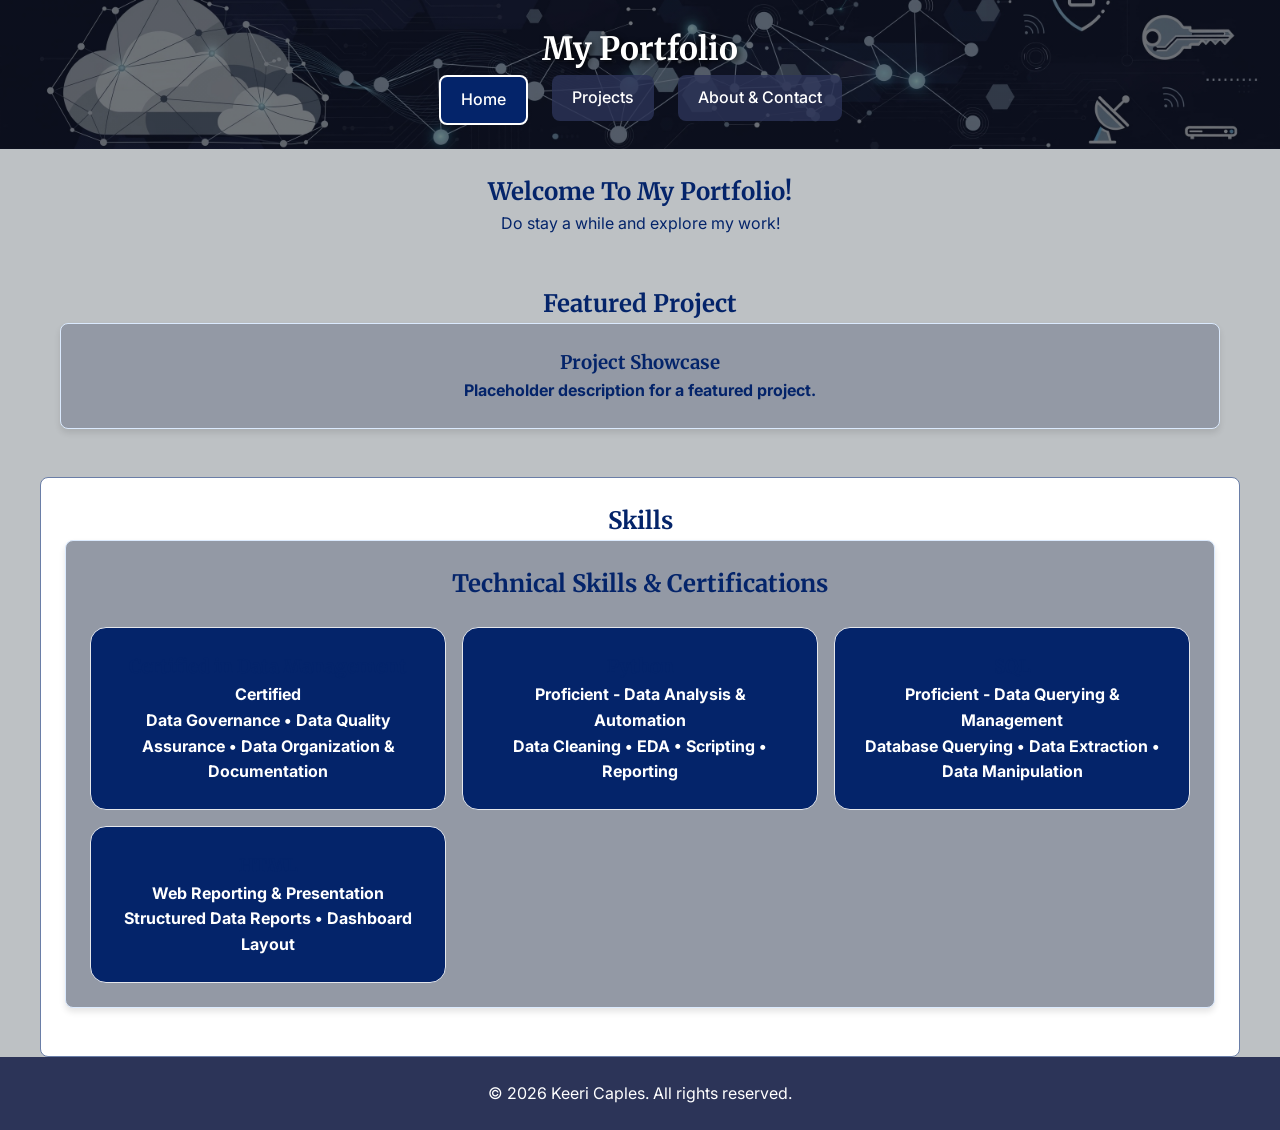
<file: Index.html>
<!DOCTYPE html>
<html lang="en">

<head>
    <meta charset="UTF-8">
    <meta name="viewport" content="width=device-width, initial-scale=1.0">
    <title>Home | My Portfolio</title>

    <link rel="stylesheet" href="assets/css/styles.css">
    <link rel="preconnect" href="https://fonts.googleapis.com">
    <link rel="preconnect" href="https://fonts.gstatic.com" crossorigin>
    <link
        href="https://fonts.googleapis.com/css2?family=Inter:wght@400;600;700&family=Merriweather:wght@700&display=swap"
        rel="stylesheet">
</head>

<body>

    <header id="hero">
        <h1>My Portfolio</h1>
        <nav>
            <ul>
                <li><a href="index.html" class="active">Home</a></li>
                <li><a href="projects.html">Projects</a></li>
                <li><a href="about.html">About & Contact</a></li>
            </ul>
        </nav>
    </header>

    <main>
        <section>
            <h2>Welcome To My Portfolio!</h2>
            <p>Do stay a while and explore my work!</p>
        </section>

        <section>
            <h2>Featured Project</h2>

            <article class="card">
                <h3>Project Showcase</h3>
                <p>Placeholder description for a featured project.</p>
            </article>
        </section>

        <section class="skill-card">
            <h2>Skills</h2>
            <div class="card">
                <h2>Technical Skills & Certifications</h2>
                <div class="skills-grid">

                    <div class="skill-box">
                        <h3>Certified in Data Management</h3>
                        <p>Certified</p>
                        <p>Data Governance • Data Quality Assurance • Data
                            Organization & Documentation</p>
                    </div>

                    <div class="skill-box">
                        <h3>Python</h3>
                        <p>Proficient - Data Analysis & Automation</p>
                        <p>Data Cleaning • EDA • Scripting • Reporting</p>
                    </div>

                    <div class="skill-box">
                        <h3>SQL</h3>
                        <p>Proficient - Data Querying & Management</p>
                        <p>Database Querying • Data Extraction • Data
                            Manipulation</p>
                    </div>

                    <div class="skill-box">
                        <h3>HTML</h3>
                        <p>Web Reporting & Presentation</p>
                        <p>Structured Data Reports • Dashboard Layout</p>
                    </div>
                </div>
            </div>
            </div>
        </section>
    </main>

    <footer>
        <p>&copy; 2026 Keeri Caples. All rights reserved.</p>
    </footer>

</body>

</html>
</file>
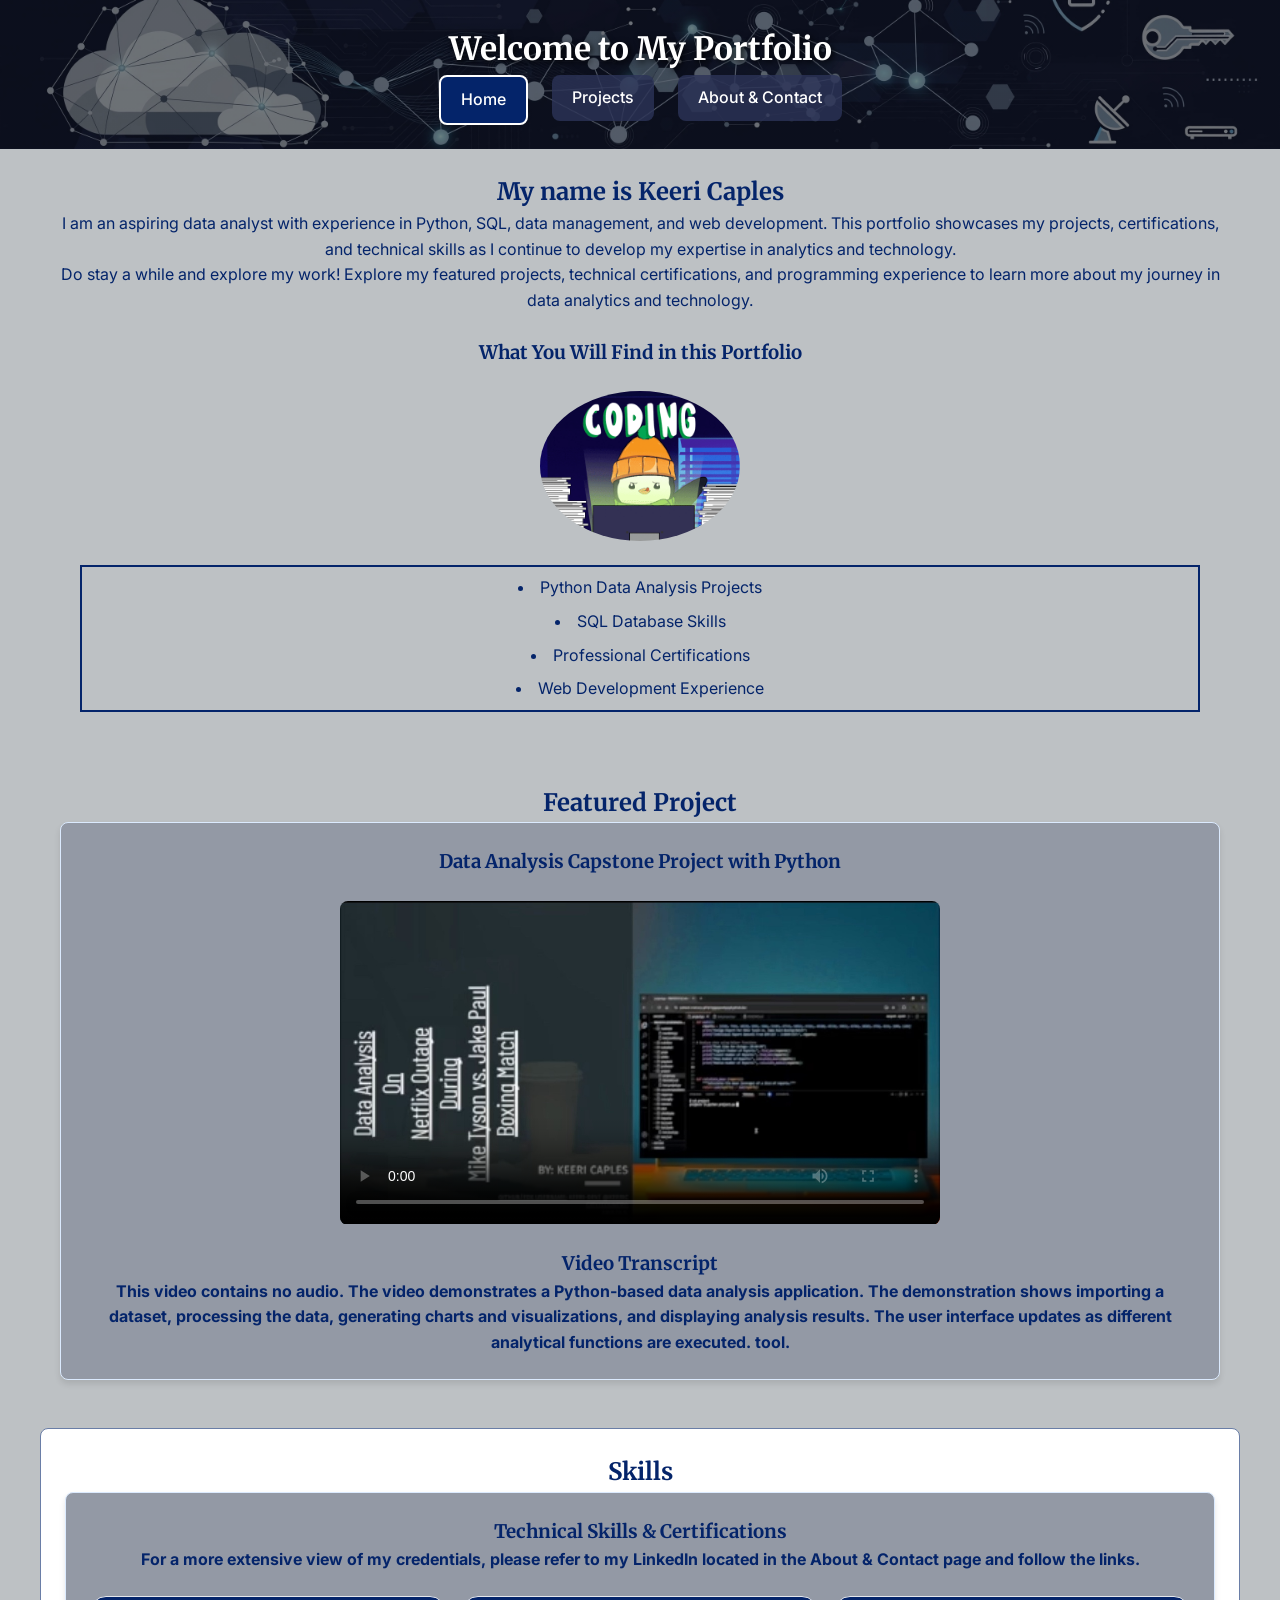
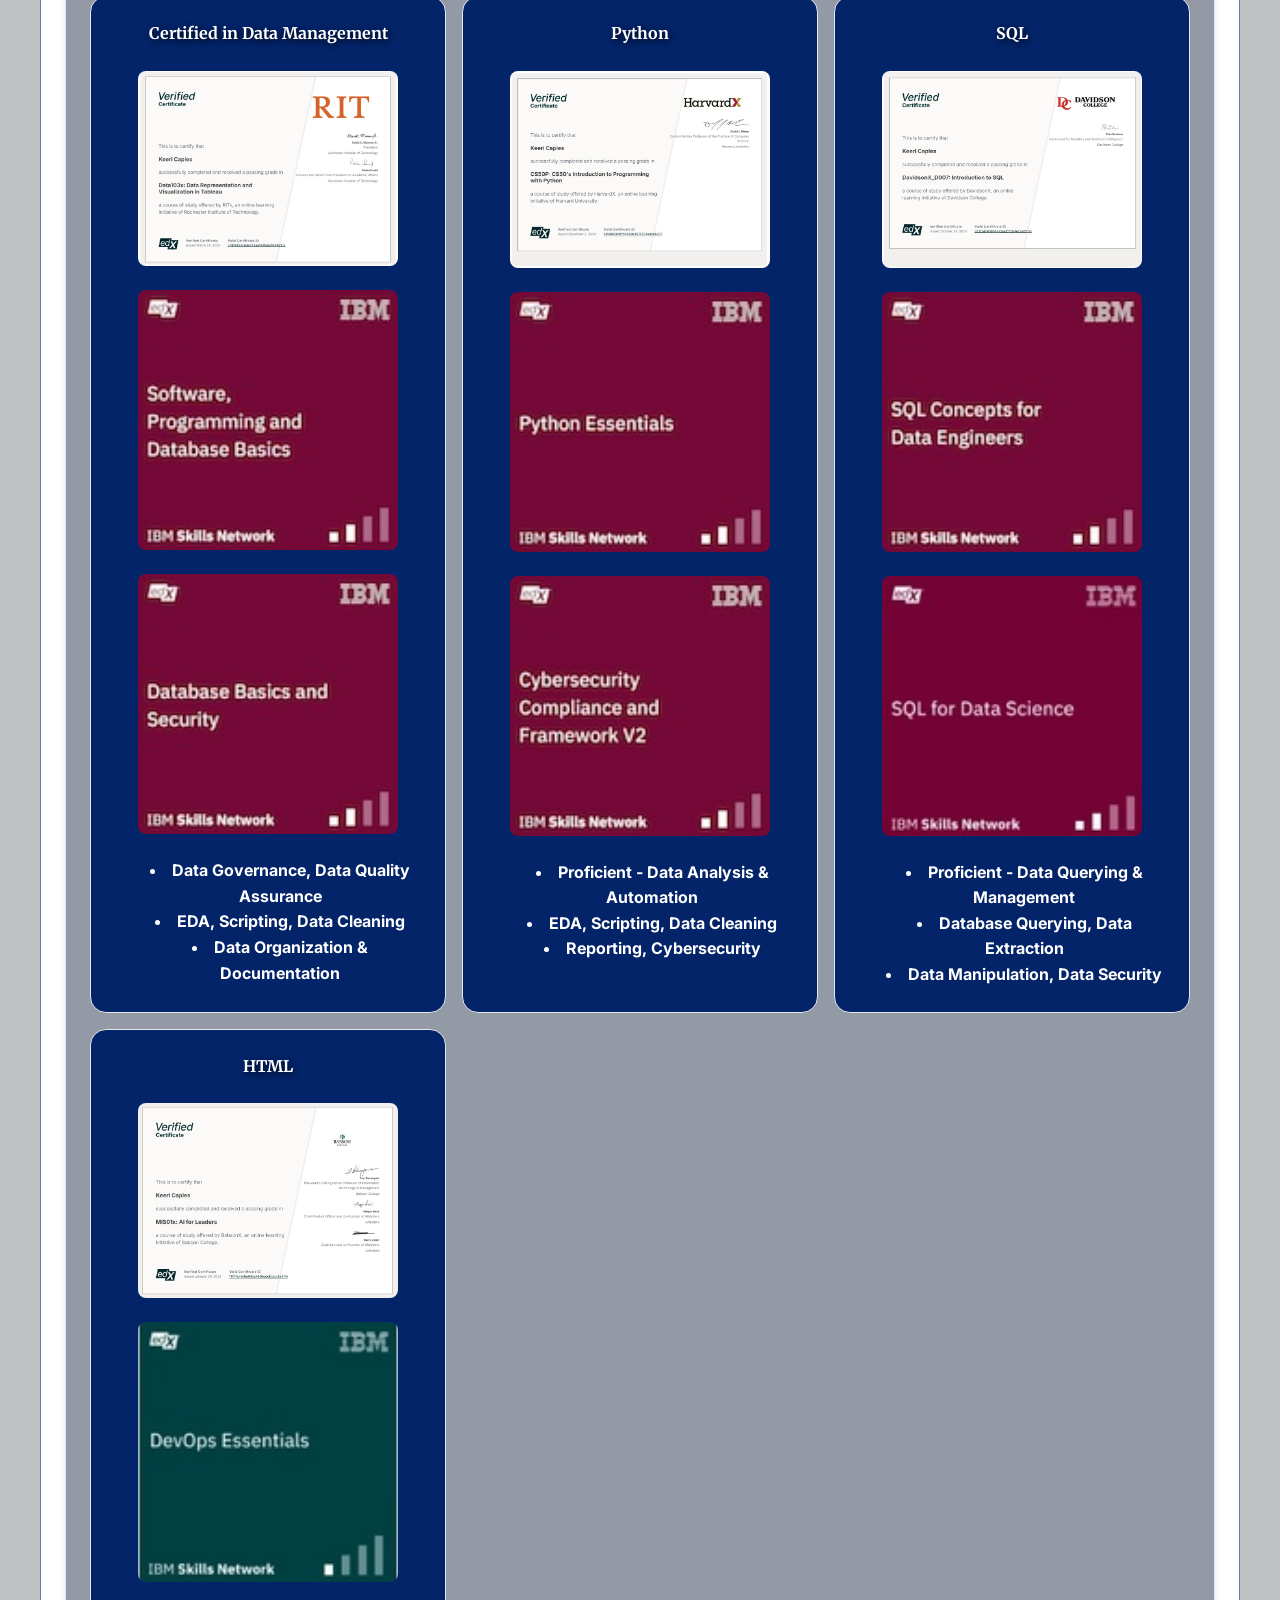
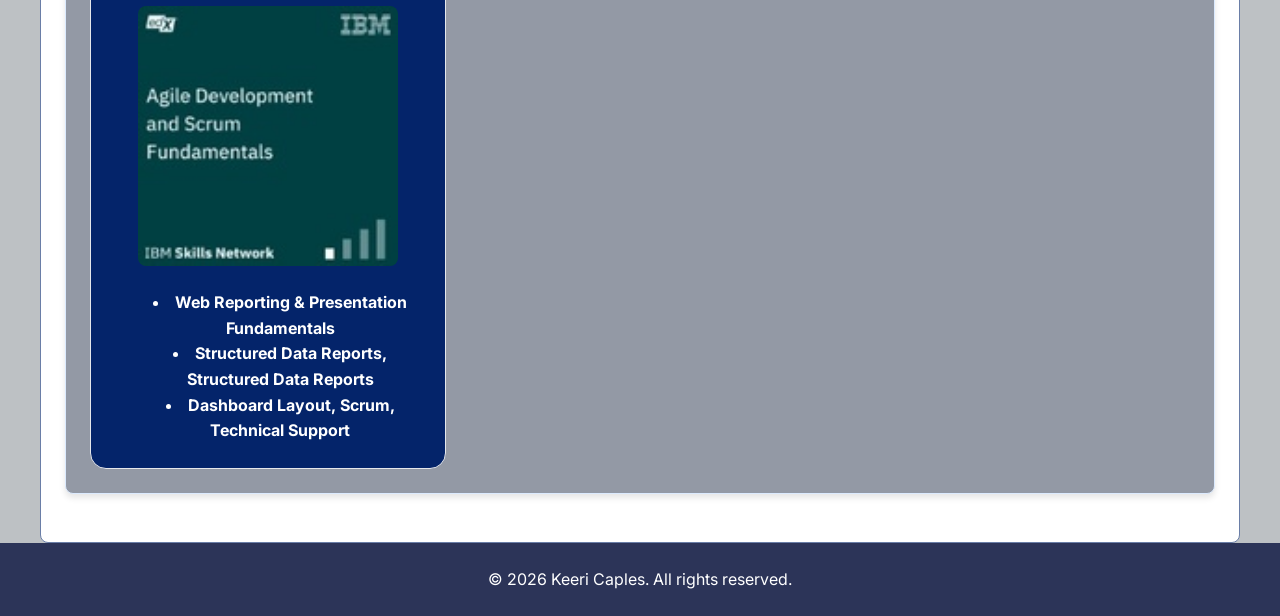
<file: index.html>
<!DOCTYPE html>
<html lang="en">

<head>
    <meta charset="UTF-8">
    <meta name="viewport" content="width=device-width, initial-scale=1.0">
    <title>Home | My Portfolio</title>

    <link rel="stylesheet" href="assets/css/styles.css">
    <script src="assets/js/script.js" defer></script>
    <link rel="preconnect" href="https://fonts.googleapis.com">
    <link rel="preconnect" href="https://fonts.gstatic.com" crossorigin>
    <link
        href="https://fonts.googleapis.com/css2?family=Inter:wght@400;600;700&family=Merriweather:wght@700&display=swap"
        rel="stylesheet">
</head>

<body>

    <a href="#main-content" class="skip-link">
        Skip to main content
    </a>

    <header id="hero">
        <h1>Welcome to My Portfolio</h1>
        <nav aria-label="Main Navigation">
            <ul>
                <li><a href="index.html" class="active" aria-current="page">Home</a></li>
                <li><a href="projects.html">Projects</a></li>
                <li><a href="about.html">About & Contact</a></li>
            </ul>
        </nav>
    </header>

    <main id="main-content">
        <section>
            <h2>My name is Keeri Caples</h2>
            <p>
                I am an aspiring data analyst with experience in Python, SQL, data management,
                and web development. This portfolio showcases my projects, certifications,
                and technical skills as I continue to develop my expertise in analytics and technology.
            </p>
            <p>Do stay a while and explore my work! Explore my featured projects, technical certifications, and
                programming experience to learn more about my journey in data analytics and technology.
            </p>
            <section>
                <h3>What You Will Find in this Portfolio</h3>
                <img src="assets/videos/data-coding-GIF-penguin.gif" alt="Penguin Coding GIF" class="profile-image">

                <ul class="intro-list">
                    <li>Python Data Analysis Projects</li>
                    <li>SQL Database Skills</li>
                    <li>Professional Certifications</li>
                    <li>Web Development Experience</li>
                </ul>
            </section>
        </section>

        <section>
            <h2>Featured Project</h2>

            <article class="card">
                <h3>Data Analysis Capstone Project with Python</h3>

                <video controls poster="assets/images/python-capstone-thumbnail.jpg" class="project-video"
                    aria-label="Data Analysis Capstone Project demonstration video">
                    <source src="assets/videos/python-capstone.mp4" type="video/mp4">
                    Your browser does not support the video tag.
                </video>

                <h3>Video Transcript</h3>
                <p>This video contains no audio. The video demonstrates a Python-based data analysis application. The
                    demonstration shows importing a dataset, processing the data, generating charts and visualizations,
                    and displaying analysis results. The user interface updates as different analytical functions are
                    executed.
                    tool.</p>
            </article>
        </section>

        <section class="skill-card">
            <h2>Skills</h2>
            <div class="card">
                <h3>Technical Skills & Certifications</h3>
                <p>For a more extensive view of my credentials, please refer to my LinkedIn located in the About &
                    Contact page and follow the links.
                </p>
                <div class="skills-grid">

                    <article class="skill-box">
                        <h4>Certified in Data Management</h4>
                        <p>
                            <a href="assets/images/data-visualization-cert.jpg" target="_blank"
                                rel="noopener noreferrer">
                                <img src="assets/images/data-visualization-cert.jpg"
                                    alt="Certificate for Data Management" class="badge">
                            </a>
                            <a href="assets/images/database-basics-badge.jpg" target="_blank" rel="noopener noreferrer">
                                <img src="assets/images/database-basics-badge.jpg" alt="Database Basics Badge"
                                    class="badge">
                            </a>
                            <a href="assets/images/database-basics-security-badge.jpg" target="_blank"
                                rel="noopener noreferrer">
                                <img src="assets/images/database-basics-security-badge.jpg"
                                    alt="Database Basics Security Badge" class="badge">
                            </a>
                        </p>
                        <ul class="skill-list">
                            <li>Data Governance, Data Quality Assurance </li>
                            <li>EDA, Scripting, Data Cleaning </li>
                            <li>Data Organization &amp; Documentation</li>
                        </ul>
                    </article>

                    <article class="skill-box">
                        <h4>Python</h4>
                        <p>
                            <a href="assets/images/cs50s-python-cert.jpg" target="_blank" rel="noopener noreferrer">
                                <img src="assets/images/cs50s-python-cert.jpg" alt="Python Essentials Certificate"
                                    class="badge">
                            </a>

                            <a href="assets/images/python-essentials-badge.jpg" target="_blank"
                                rel="noopener noreferrer">
                                <img src="assets/images/python-essentials-badge.jpg" alt="Python Essentials Badge"
                                    class="badge">
                            </a>
                            <a href="assets/images/cybersecurity-badge.jpg" target="_blank" rel="noopener noreferrer">
                                <img src="assets/images/cybersecurity-badge.jpg" alt="Cybersecurity Badge"
                                    class="badge">
                            </a>
                        </p>
                        <ul class="skill-list">
                            <li>Proficient - Data Analysis & Automation </li>
                            <li>EDA, Scripting, Data Cleaning </li>
                            <li>Reporting, Cybersecurity</li>
                        </ul>
                    </article>

                    <article class="skill-box">
                        <h4>SQL</h4>
                        <p>
                            <a href="assets/images/intro-sql-cert.jpg" target="_blank" rel="noopener noreferrer">
                                <img src="assets/images/intro-sql-cert.jpg" alt="Introduction to SQL Certificate"
                                    class="badge">
                            </a>
                            <a href="assets/images/sql-concepts-for-data-engineers-badge.jpg" target="_blank"
                                rel="noopener noreferrer">
                                <img src="assets/images/sql-concepts-for-data-engineers-badge.jpg"
                                    alt="SQL Fundamentals Badge" class="badge">
                            </a>
                            <a href="assets/images/sql-data-science-badge.jpg" target="_blank"
                                rel="noopener noreferrer">
                                <img src="assets/images/sql-data-science-badge.jpg" alt="SQL Essentials Badge"
                                    class="badge">
                            </a>
                        </p>
                        <ul class="skill-list">
                            <li>Proficient - Data Querying &amp; Management</li>
                            <li>Database Querying, Data Extraction</li>
                            <li>Data Manipulation, Data Security</li>
                        </ul>
                    </article>

                    <article class="skill-box">
                        <h4>HTML</h4>
                        <p>
                            <a href="assets/images/ai-leaders-cert.jpg" target="_blank" rel="noopener noreferrer">
                                <img src="assets/images/ai-leaders-cert.jpg" width="260" alt="AI Leaders Certificate"
                                    class="badge">
                            </a>
                            <a href="assets/images/devops-essentials-badge.jpg" target="_blank"
                                rel="noopener noreferrer">
                                <img src="assets/images/devops-essentials-badge.jpg" alt="DevOps Essentials Badge"
                                    class="badge">
                            </a>
                            <a href="assets/images/scrum-fundamentals-badge.jpg" target="_blank"
                                rel="noopener noreferrer">
                                <img src="assets/images/scrum-fundamentals-badge.jpg" alt="Scrum Fundamentals Badge"
                                    class="badge">
                            </a>
                        </p>
                        <ul class="skill-list">
                            <li>Web Reporting &amp; Presentation Fundamentals</li>
                            <li>Structured Data Reports, Structured Data Reports</li>
                            <li>Dashboard Layout, Scrum, Technical Support</li>
                        </ul>
                    </article>
                </div>
            </div>
        </section>
    </main>

    <footer>
        <p>&copy; 2026 Keeri Caples. All rights reserved.</p>
    </footer>
</body>

</html>
</file>
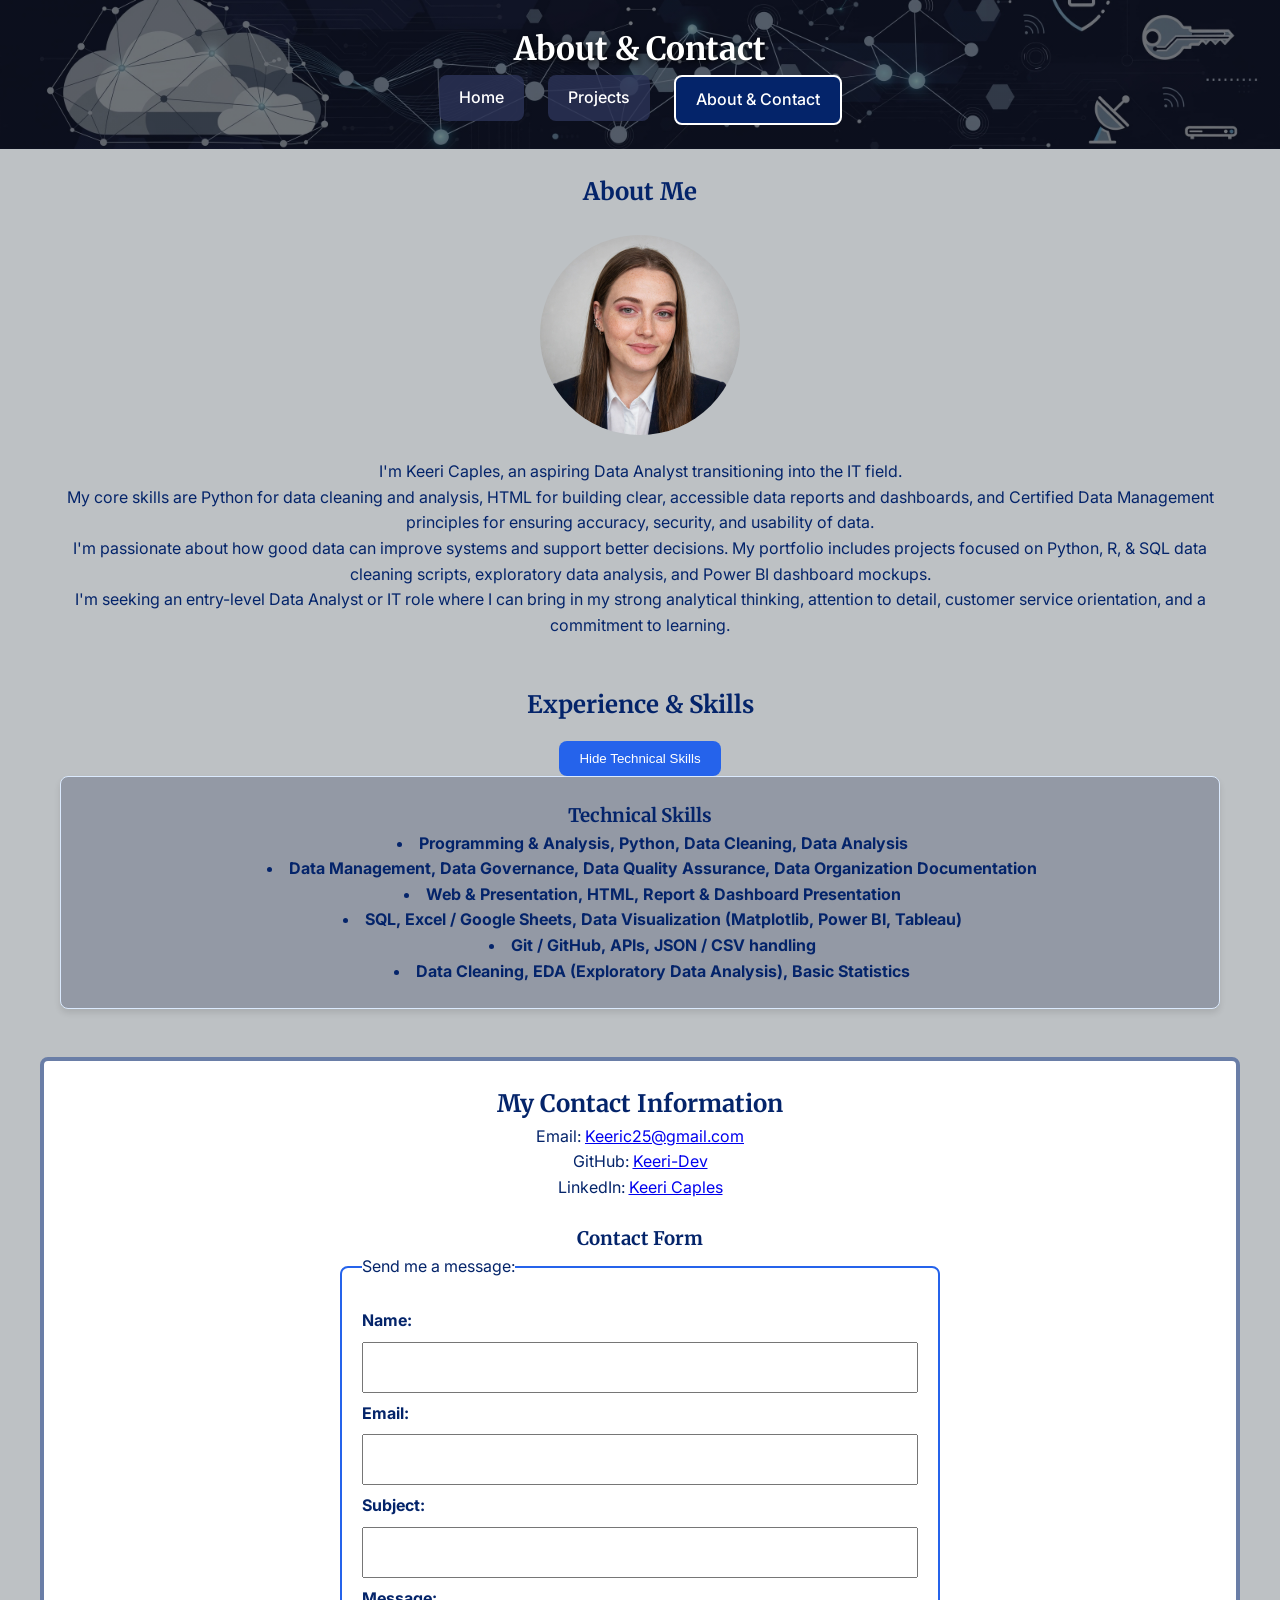
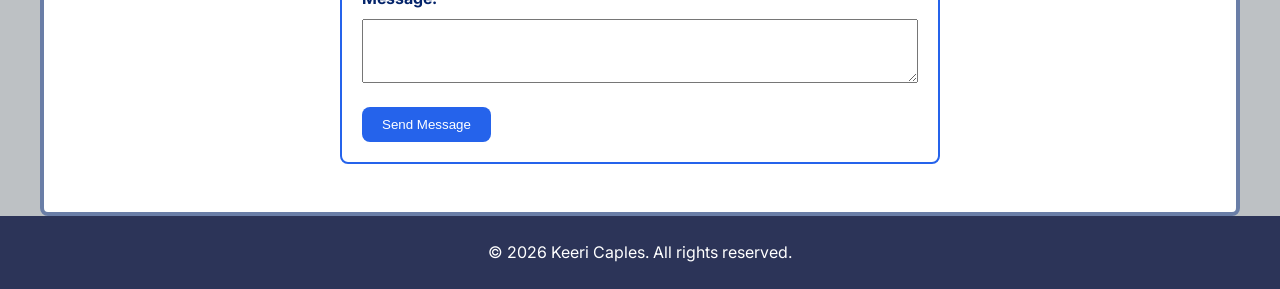
<file: about.html>
<!DOCTYPE html>
<html lang="en">

<head>
    <meta charset="UTF-8">
    <meta name="viewport" content="width=device-width, initial-scale=1.0">
    <title>About &amp; Contact | My Portfolio</title>

    <link rel="stylesheet" href="assets/css/styles.css">
    <script src="assets/js/script.js" defer></script>
    <link rel="preconnect" href="https://fonts.googleapis.com">
    <link rel="preconnect" href="https://fonts.gstatic.com" crossorigin>
    <link
        href="https://fonts.googleapis.com/css2?family=Inter:wght@400;600;700&family=Merriweather:wght@700&display=swap"
        rel="stylesheet">
</head>

<body>

    <a href="#main-content" class="skip-link">
        Skip to main content
    </a>

    <header id="hero">
        <h1>About &amp; Contact</h1>

        <nav aria-label="Main Navigation">
            <ul>
                <li><a href="index.html">Home </a></li>
                <li><a href="projects.html">Projects</a></li>
                <li><a href="about.html" class="active" aria-current="page">About & Contact</a></li>
            </ul>
        </nav>
    </header>

    <main id="main-content">
        <section>
            <h2>About Me</h2>
            <img src="assets/images/headshot.jpg" alt="Keeri Caples Headshot" class="profile-image">

            <p>I'm Keeri Caples, an aspiring Data Analyst transitioning into the IT field.

            </p>

            <p>My core skills are Python for data cleaning and analysis, HTML for building clear, accessible data
                reports and dashboards, and Certified Data Management principles for ensuring accuracy, security, and
                usability of data.
            </p>

            <p>I'm passionate about how good data can improve systems and support better decisions. My portfolio
                includes projects focused on Python, R, & SQL data cleaning scripts, exploratory data analysis, and
                Power BI
                dashboard mockups.
            </p>

            <p>I'm seeking an entry-level Data Analyst or IT role where I can bring in my strong analytical thinking,
                attention to detail, customer service orientation, and a commitment to learning.
            </p>
        </section>

        <section>
            <h2>Experience &amp; Skills</h2>

            <button id="toggle-skills" aria-expanded="true" aria-controls="skills-section">
                Hide Technical Skills
            </button>

            <article class="card" id="skills-section">
                <h3>Technical Skills</h3>
                <ul class="skill-list">
                    <li>Programming &amp; Analysis, Python, Data Cleaning, Data Analysis</li>
                    <li>Data Management, Data Governance, Data Quality Assurance, Data Organization Documentation</li>
                    <li>Web &amp; Presentation, HTML, Report &amp; Dashboard Presentation</li>
                </ul>

                <ul class="skill-list">
                    <li>SQL, Excel / Google Sheets, Data Visualization (Matplotlib, Power BI, Tableau)</li>
                    <li>Git / GitHub, APIs, JSON / CSV handling</li>
                    <li>Data Cleaning, EDA (Exploratory Data Analysis), Basic Statistics</li>
                </ul>
            </article>
        </section>

        <section class="contact-info">
            <h2>My Contact Information</h2>
            <p>Email:
                <a href="mailto:Keeric25@gmail.com">Keeric25@gmail.com</a>
            </p>
            <p>GitHub:
                <a href="https://github.com/Keeri-Dev" target="_blank" rel="noopener noreferrer">
                    Keeri-Dev
                </a>
            </p>
            <p>LinkedIn:
                <a href="https://www.linkedin.com/in/keeri-caples" target="_blank" rel="noopener noreferrer">
                    Keeri Caples
                </a>
            </p>

            <section>
                <h3>Contact Form</h3>
                <form id="contact-form" action="mailto:Keeric25@gmail.com" method="post" enctype="text/plain">
                    <fieldset>
                        <legend>Send me a message:</legend>

                        <p>
                            <label for="name">Name:</label>

                            <input type="text" id="name" name="name" required aria-describedby="name-error">

                            <span id="name-error" class="error-message">
                                Please enter your name.
                            </span>
                        </p>

                        <p>
                            <label for="email">Email:</label>

                            <input type="email" id="email" name="email" required aria-describedby="email-error">

                            <span id="email-error" class="error-message">
                                Please enter a valid email.
                            </span>
                        </p>

                        <p>
                            <label for="subject">Subject:</label>

                            <input type="text" id="subject" name="subject" required aria-describedby="subject-error">

                            <span id="subject-error" class="error-message">
                                Please enter a subject.
                            </span>
                        </p>

                        <p>
                            <label for="message">Message:</label>

                            <textarea id="message" name="message" required aria-describedby="message-error"></textarea>

                            <span id="message-error" class="error-message">
                                Please enter a message.
                            </span>
                        </p>
                        <button type="submit">Send Message</button>
                    </fieldset>
                </form>
            </section>
        </section>
    </main>

    <footer>
        <p>&copy; 2026 Keeri Caples. All rights reserved.</p>
    </footer>

</body>

</html>
</file>
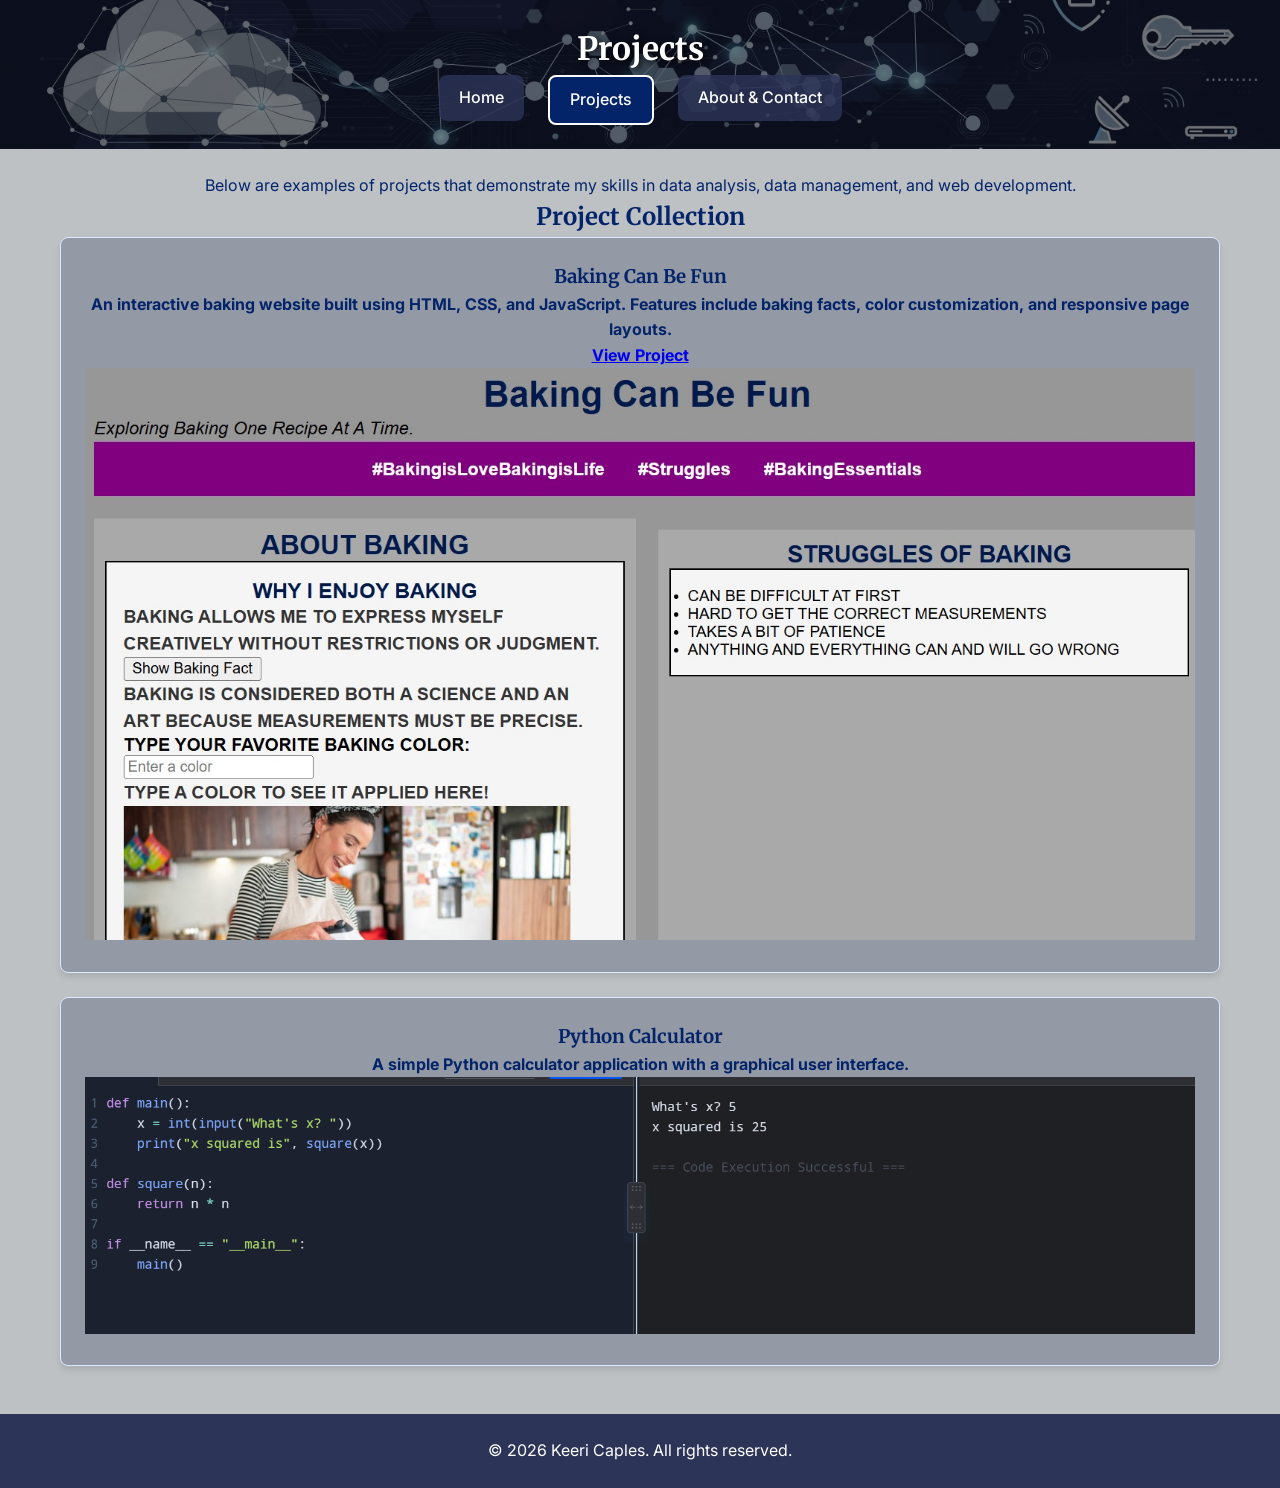
<file: projects.html>
<!DOCTYPE html>
<html lang="en">

<head>
    <meta charset="UTF-8">
    <meta name="viewport" content="width=device-width, initial-scale=1.0">
    <title>Projects | My Portfolio</title>

    <link rel="stylesheet" href="assets/css/styles.css">
    <script src="assets/js/script.js" defer></script>
    <link rel="preconnect" href="https://fonts.googleapis.com">
    <link rel="preconnect" href="https://fonts.gstatic.com" crossorigin>
    <link
        href="https://fonts.googleapis.com/css2?family=Inter:wght@400;600;700&family=Merriweather:wght@700&display=swap"
        rel="stylesheet">
</head>

<body>

    <a href="#main-content" class="skip-link">
        Skip to main content
    </a>

    <header id="hero">
        <h1>Projects</h1>
        <nav aria-label="Main Navigation">
            <ul>
                <li><a href="index.html">Home</a></li>
                <li><a href="projects.html" class="active" aria-current="page">Projects</a></li>
                <li><a href="about.html">About &amp; Contact</a></li>
            </ul>
        </nav>
    </header>

    <main id="main-content">
        <section>
            <p>Below are examples of projects that demonstrate my skills in data analysis, data management, and web
                development.</p>
            <h2>Project Collection</h2>

            <article class="card">
                <h3>Baking Can Be Fun</h3>
                <p>An interactive baking website built using HTML, CSS, and JavaScript. Features include baking facts,
                    color customization, and responsive page layouts.</p>
                <a href="https://keeri-dev.github.io/homework/" target="_blank" rel="noopener noreferrer">
                    View Project
                </a>
                <a href="assets/images/baking-webpage.jpg" target="_blank" rel="noopener noreferrer">
                    <img src="assets/images/baking-webpage.jpg" alt="Baking Website Screenshot">
                </a>
            </article>

            <article class="card">
                <h3>Python Calculator</h3>
                <p>A simple Python calculator application with a graphical user interface.</p>
                <a href="assets/images/python-calc.png" target="_blank" rel="noopener noreferrer">
                    <img src="assets/images/python-calc.png" alt="Python Calculator Screenshot">
                </a>
            </article>
        </section>
    </main>

    <footer>
        <p>&copy; 2026 Keeri Caples. All rights reserved.</p>
    </footer>

</body>

</html>
</file>
<file: assets/css/styles.css>
/* GLOBAL STYLES */
* {
    box-sizing: border-box;
    margin: 0;
    padding: 0;
}

img,
video {
    max-width: 100%;
    height: auto;
}

/* TYPE SELECTOR */

body {
    font-family: 'Inter', sans-serif;
    line-height: 1.6;
    margin: 0;
    padding: 0;
    background-color: #bdc1c4;
    color: #04246a;
    text-align: center;
}

h1,
h4 {
    font-family: 'Merriweather', serif;
    color: #ffffff;
    font-weight: 700;
    text-shadow: 2px 2px 6px rgba(0, 0, 0, 0.9);
}

h2,
h3 {
    font-family: 'Merriweather', serif;
    color: #04246a;
    font-weight: 700;
}

form {
    max-width: 600px;
    margin: auto;
    text-align: left;
}

fieldset {
    border: 2px solid #2563eb;
    border-radius: 8px;
    padding: 20px;
}

label {
    display: block;
    margin-top: 8px;
    font-weight: bold;
}

input,
textarea {
    width: 100%;
    padding: 16px;
    margin-top: 8px;
}

/* ID SELECTOR */

#hero {
    background-image:
        linear-gradient(rgba(0, 0, 0, 0.5),
            rgba(0, 0, 0, 0.5)),
        url("../images/banner.jpg");

    background-size: cover;
    background-position: center;
    background-repeat: no-repeat;
    color: white;
    padding: 24px 20px;
    text-align: center;
}



/* NAVIGATION */

nav ul {
    list-style: none;
    padding: 0;
    display: flex;
    justify-content: center;
    gap: 24px;
    flex-direction: column;
}


nav a {
    text-decoration: none;
    color: white;
    font-weight: 500;

    background-color: rgba(44, 52, 88, 0.8);
    padding: 10px 20px;
    border-radius: 8px;

    display: inline-block;
    transition: 0.3s;
}

nav a:hover,
nav a:focus {
    background-color: #2563eb;
    transform: translateY(-2px);
    outline: 3px solid #facc15;
}

button {
    background-color: #2563eb;
    color: white;
    border: none;
    padding: 10px 20px;
    margin-top: 16px;
    border-radius: 8px;
    cursor: pointer;
}

button:hover,
button:focus {
    background-color: #04246a;
}

/* Keyboard Accessibility */
a:focus,
button:focus,
input:focus,
textarea:focus {
    outline: 3px solid #facc15;
    outline-offset: 3px;
}

/* CLASS SELECTOR */

.card {
    background-color: #9399a5;
    text-align: center;
    border: 1px solid #dbeafe;
    border-radius: 8px;
    padding: 24px;
    margin-bottom: 24px;
    box-shadow: 0 4px 6px rgba(0, 0, 0, 0.1);
    color: #04246a;
    font-weight: bold;
}

.card:hover {
    box-shadow: 0 8px 12px rgba(0, 0, 0, 0.2);
    transform: translateY(-4px);
    transition: all 0.3s ease;
}

.intro-list {
    list-style: disc;
    margin-top: 16px;
    list-style-position: inside;
    border: 2px solid #04246a;
}

.intro-list li {
    margin: 8px 0;
    text-align: center;
}

.profile-image {
    max-width: 200px;
    height: auto;
    border-radius: 50%;
    display: block;
    margin: 24px auto;
}

.active {
    background-color: #04246a;
    border: 2px solid white;
}

.skills-grid {
    display: grid;
    grid-template-columns: 1fr;
    gap: 16px;
    margin-top: 24px;
}

.skill-card {
    font-family: 'Inter', sans-serif;
    background-color: white;
    border: 1px solid #6a7ea7;
    border-radius: 8px;
    padding: 24px;
    max-width: 1200px;
    text-align: center;
}

.skill-box {
    border: 1px solid #e5e7eb;
    border-radius: 16px;
    padding: 24px;
    background-color: #04246a;
    text-align: center;
    color: white;
    overflow-wrap: break-word;
}

.skill-list {
    list-style-type: disc;
    text-align: center;
    list-style-position: inside;
    margin-left: 24px;
}

.contact-info {
    font-family: 'Inter', sans-serif;
    background-color: white;
    border: 4px solid #6a7ea7;
    border-radius: 8px;
    padding: 24px;
    max-width: 1200px;
    text-align: center;
}

.skip-link {
    position: absolute;
    left: -9999px;
}

.skip-link:focus {
    left: 10px;
    top: 10px;
    background: #6a7ea7;
    color: white;
    padding: 16px;
    border-radius: 8px;
    z-index: 1000;
}

.project-video {

    width: 100%;
    max-width: 600px;
    height: auto;
    display: block;
    margin: 24px auto;
    border-radius: 8px;
}

.badge {
    width: 100%;
    max-width: 260px;
    height: auto;
    display: block;
    margin: 24px auto;
    border-radius: 8px;
}

.error-message {
    color: #b91c1c;
    display: none;
    font-size: 0.9rem;
    margin-top: 4px;
}

.error-message.show {
    display: block;
}

.hidden {
    display: none;
}

input-error,
textarea.error {
    border: 2px solid #b91c1c;
}

/* SECTIONS */

section {
    padding: 24px 20px;
    max-width: 1200px;
    margin: 0 auto;
    text-align: center;
}

/* FOOTER */

footer {
    background-color: #2C3458;
    color: white;
    text-align: center;
    padding: 24px;
    position: relative;
    bottom: 0;
    width: 100%;
}

/* TABLET */

@media (min-width: 768px) {
    nav ul {
        flex-direction: row;
    }

    .skills-grid {
        grid-template-columns: repeat(2, 1fr);
    }
}


/* DESKTOP */

@media (min-width: 1200px) {
    .skills-grid {
        grid-template-columns: repeat(3, 1fr);
    }

    main {
        max-width: 1200px;
        margin: 0 auto;
    }
}

html,
body {
    overflow-x: hidden;
}
</file>
